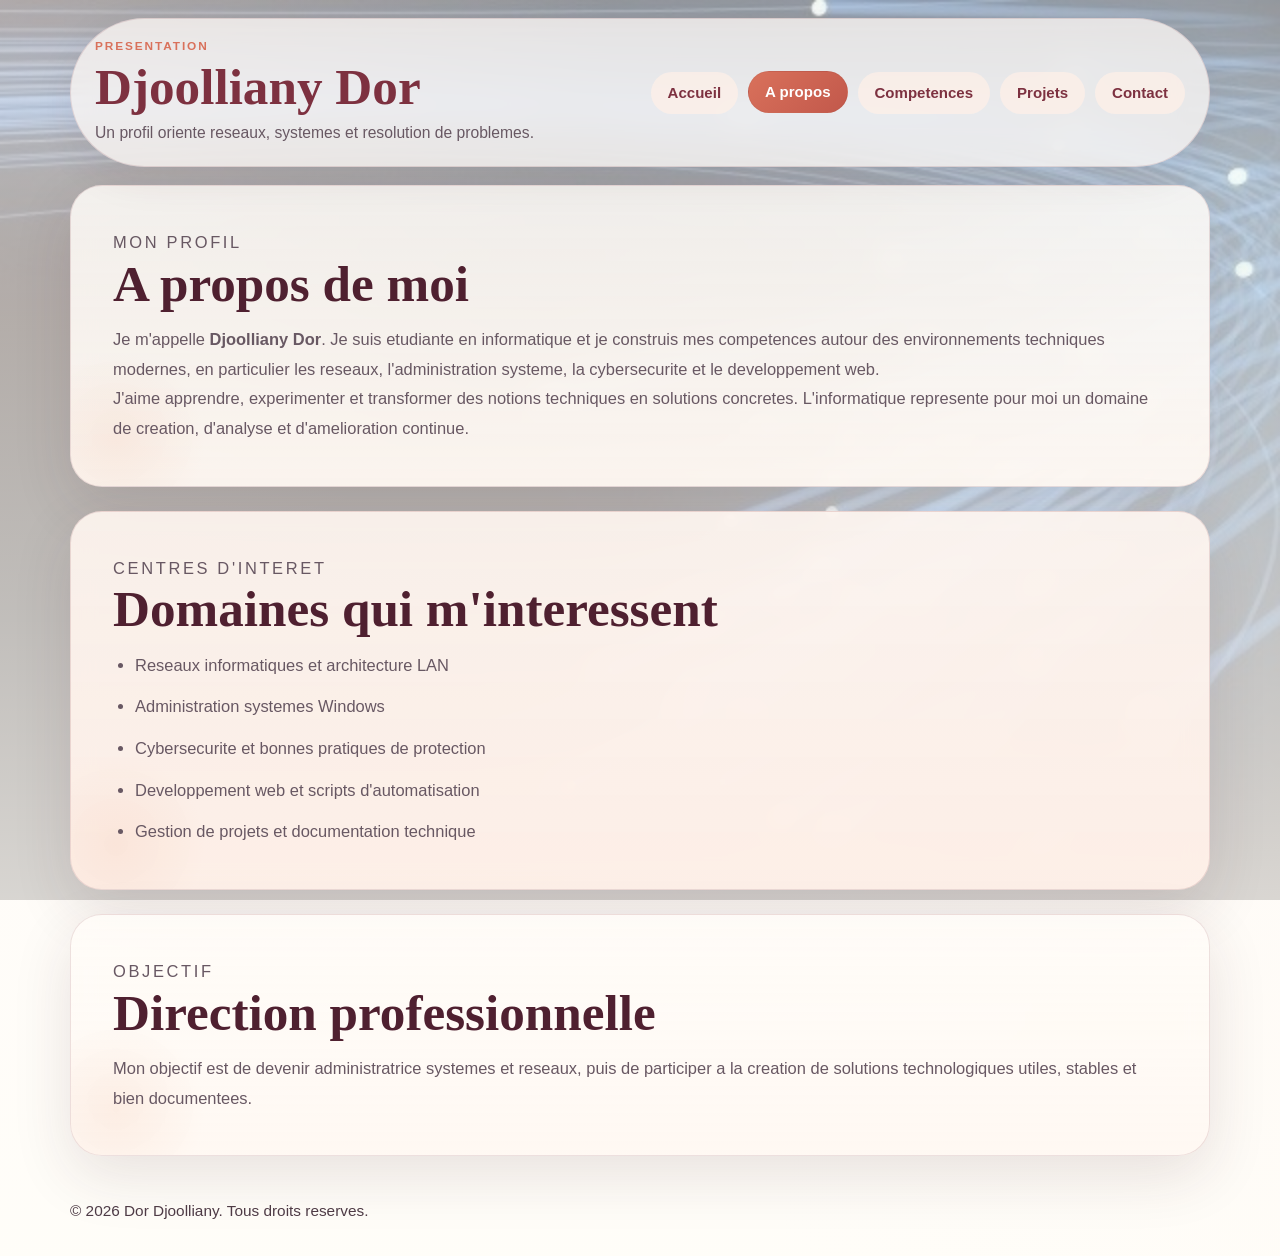
<file: a-propos.html>
<!DOCTYPE html>
<html lang="fr">
<head>
    <meta charset="UTF-8">
    <meta name="viewport" content="width=device-width, initial-scale=1.0">
    <meta name="description" content="Presentation de Djoolliany Dor, de son parcours et de ses objectifs professionnels en informatique.">
    <title>A propos | Djoolliany Dor</title>
    <link rel="stylesheet" href="style.css">
</head>
<body style="--page-image: url('djoo.jpg');">
    <header class="site-header">
        <div>
            <p class="eyebrow">Presentation</p>
            <h1>Djoolliany Dor</h1>
            <p class="tagline">Un profil oriente reseaux, systemes et resolution de problemes.</p>
        </div>
        <nav class="site-nav" aria-label="Navigation principale">
            <a href="index.html">Accueil</a>
            <a href="a-propos.html" aria-current="page">A propos</a>
            <a href="competences.html">Competences</a>
            <a href="Projets.html">Projets</a>
            <a href="Contact.html">Contact</a>
        </nav>
    </header>

    <main class="content-shell">
        <section class="card">
            <p class="section-label">Mon profil</p>
            <h2>A propos de moi</h2>
            <p>
                Je m'appelle <strong>Djoolliany Dor</strong>. Je suis etudiante en informatique et
                je construis mes competences autour des environnements techniques modernes, en particulier
                les reseaux, l'administration systeme, la cybersecurite et le developpement web.
            </p>
            <p>
                J'aime apprendre, experimenter et transformer des notions techniques en solutions
                concretes. L'informatique represente pour moi un domaine de creation, d'analyse
                et d'amelioration continue.
            </p>
        </section>

        <section class="card card-accent">
            <p class="section-label">Centres d'interet</p>
            <h2>Domaines qui m'interessent</h2>
            <ul class="feature-list">
                <li>Reseaux informatiques et architecture LAN</li>
                <li>Administration systemes Windows</li>
                <li>Cybersecurite et bonnes pratiques de protection</li>
                <li>Developpement web et scripts d'automatisation</li>
                <li>Gestion de projets et documentation technique</li>
            </ul>
        </section>

        <section class="card">
            <p class="section-label">Objectif</p>
            <h2>Direction professionnelle</h2>
            <p>
                Mon objectif est de devenir administratrice systemes et reseaux, puis de participer
                a la creation de solutions technologiques utiles, stables et bien documentees.
            </p>
        </section>
    </main>

    <footer class="site-footer">
        <div>&copy; 2026 Dor Djoolliany. Tous droits reserves.</div>
    </footer>
</body>
</html>
</file>
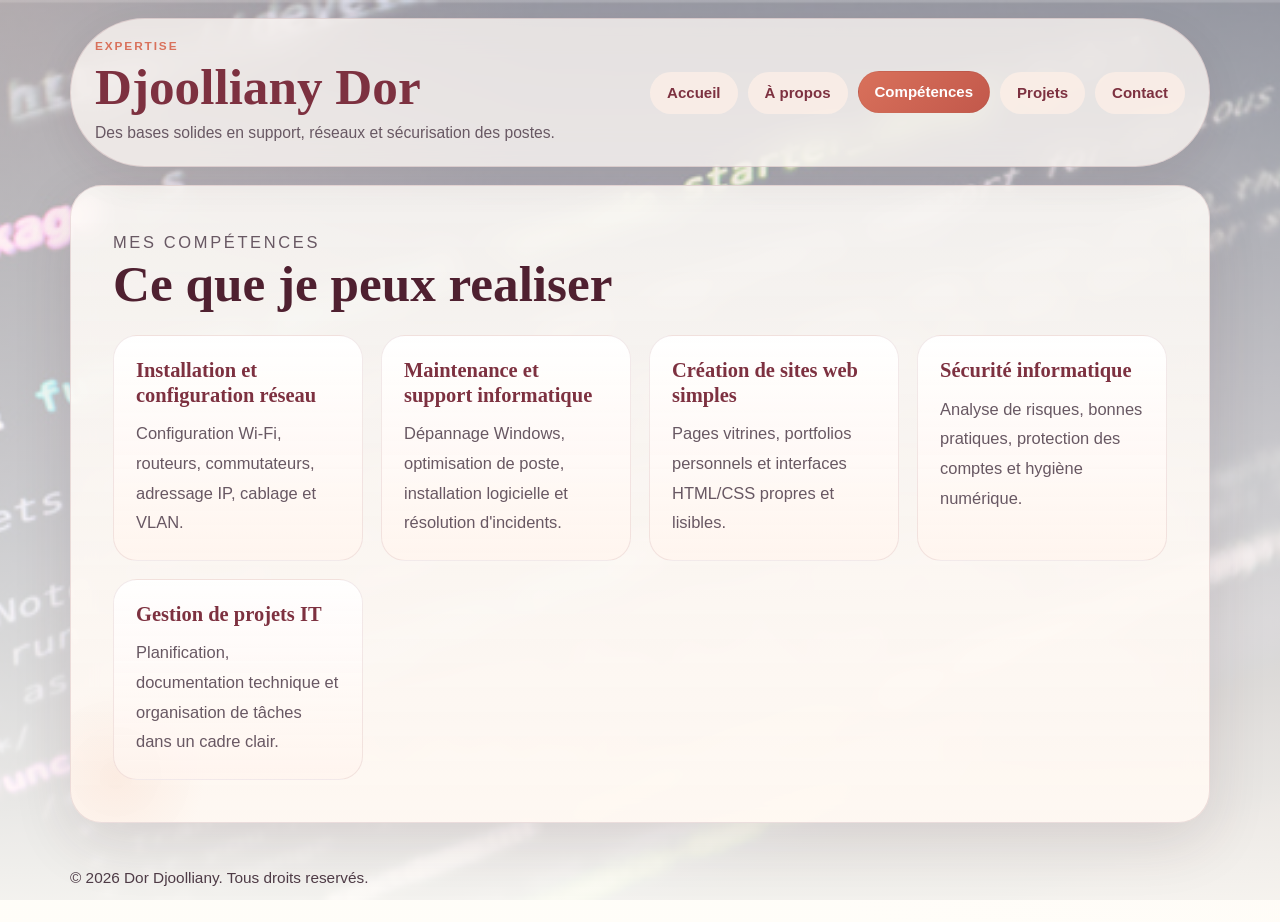
<file: competences.html>
<!DOCTYPE html>
<html lang="fr">
<head>
    <meta charset="UTF-8">
    <meta name="viewport" content="width=device-width, initial-scale=1.0">
    <meta name="description" content="Compétences techniques de Djoolliany Dor en réseaux, support informatique, sécurité et web.">
    <title>Compétences | Djoolliany Dor</title>
    <link rel="stylesheet" href="style.css">
</head>
<body style="--page-image: url('Dor.jpg');">
    <header class="site-header">
        <div>
            <p class="eyebrow">Expertise</p>
            <h1>Djoolliany Dor</h1>
            <p class="tagline">Des bases solides en support, réseaux et sécurisation des postes.</p>
        </div>
        <nav class="site-nav" aria-label="Navigation principale">
            <a href="index.html">Accueil</a>
            <a href="à-propos.html">À propos</a>
            <a href="compétences.html" aria-current="page">Compétences</a>
            <a href="Projets.html">Projets</a>
            <a href="Contact.html">Contact</a>
        </nav>
    </header>

    <main class="content-shell">
        <section class="card">
            <p class="section-label">Mes compétences</p>
            <h2>Ce que je peux realiser</h2>
            <div class="grid-cards">
                <article class="mini-card">
                    <h3>Installation et configuration réseau</h3>
                    <p>Configuration Wi-Fi, routeurs, commutateurs, adressage IP, cablage et VLAN.</p>
                </article>
                <article class="mini-card">
                    <h3>Maintenance et support informatique</h3>
                    <p>Dépannage Windows, optimisation de poste, installation logicielle et résolution d'incidents.</p>
                </article>
                <article class="mini-card">
                    <h3>Cr&eacute;ation de sites web simples</h3>
                    <p>Pages vitrines, portfolios personnels et interfaces HTML/CSS propres et lisibles.</p>
                </article>
                <article class="mini-card">
                    <h3>S&eacute;curit&eacute; informatique</h3>
                    <p>Analyse de risques, bonnes pratiques, protection des comptes et hygi&egrave;ne num&eacute;rique.</p>
                </article>
                <article class="mini-card">
                    <h3>Gestion de projets IT</h3>
                    <p>Planification, documentation technique et organisation de tâches dans un cadre clair.</p>
                </article>
            </div>
        </section>
    </main>

    <footer class="site-footer">
        <div>&copy; 2026 Dor Djoolliany. Tous droits reservés.</div>
    </footer>
</body>
</html>
</file>
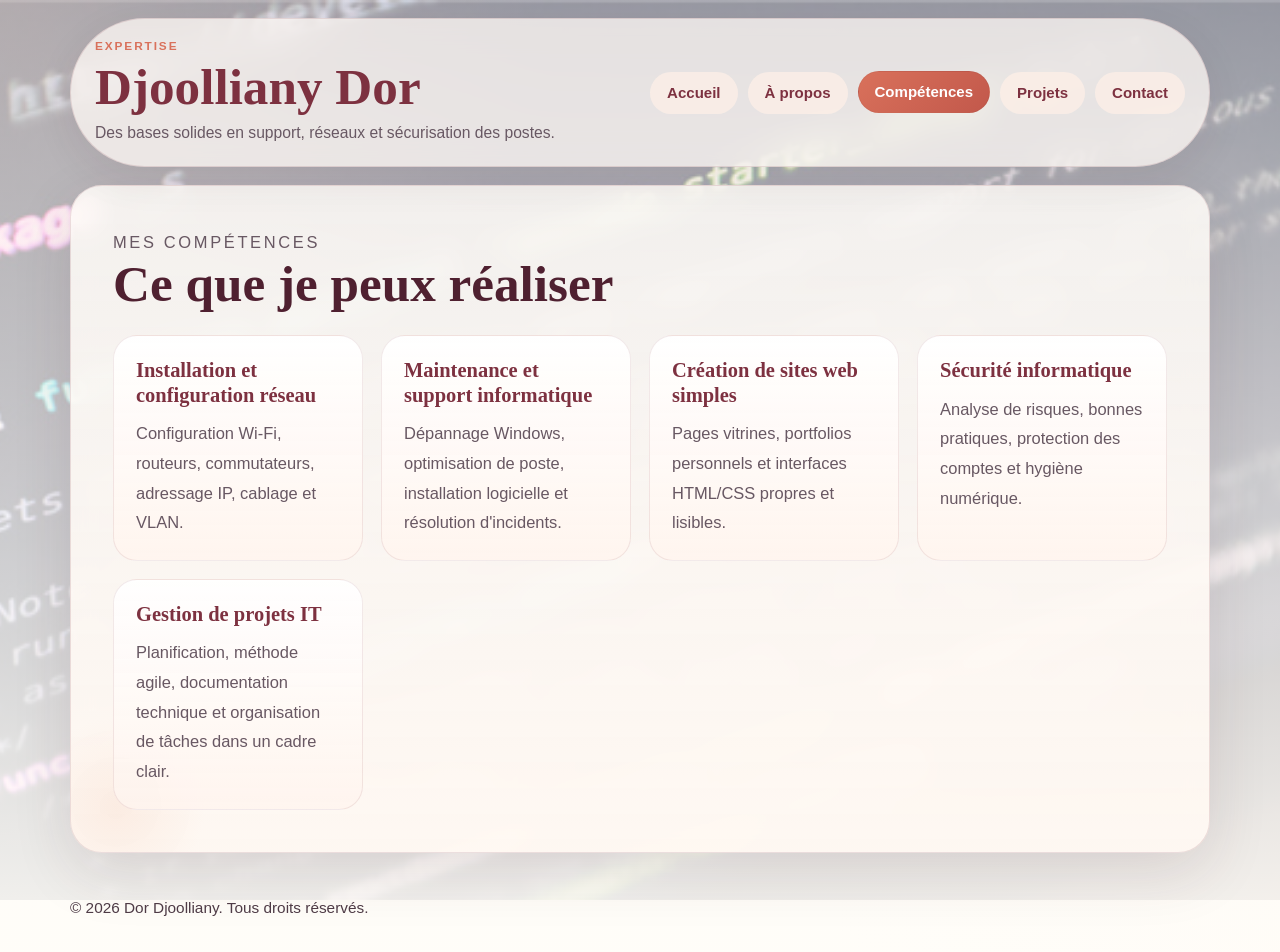
<file: compétences.html>
<!DOCTYPE html>
<html lang="fr">
<head>
    <meta charset="UTF-8">
    <meta name="viewport" content="width=device-width, initial-scale=1.0">
    <meta name="description" content="Compétences techniques de Djoolliany Dor en réseaux, support informatique, sécurité et web.">
    <title>Compétences | Djoolliany Dor</title>
    <link rel="stylesheet" href="style.css">
</head>
<body style="--page-image: url('Dor.jpg');">
    <header class="site-header">
        <div>
            <p class="eyebrow">Expertise</p>
            <h1>Djoolliany Dor</h1>
            <p class="tagline">Des bases solides en support, réseaux et sécurisation des postes.</p>
        </div>
        <nav class="site-nav" aria-label="Navigation principale">
            <a href="index.html">Accueil</a>
            <a href="à-propos.html">À propos</a>
            <a href="compétences.html" aria-current="page">Compétences</a>
            <a href="Projets.html">Projets</a>
            <a href="Contact.html">Contact</a>
        </nav>
    </header>

    <main class="content-shell">
        <section class="card">
            <p class="section-label">Mes compétences</p>
            <h2>Ce que je peux réaliser</h2>
            <div class="grid-cards">
                <article class="mini-card">
                    <h3>Installation et configuration réseau</h3>
                    <p>Configuration Wi-Fi, routeurs, commutateurs, adressage IP, cablage et VLAN.</p>
                </article>
                <article class="mini-card">
                    <h3>Maintenance et support informatique</h3>
                    <p>Dépannage Windows, optimisation de poste, installation logicielle et résolution d'incidents.</p>
                </article>
                <article class="mini-card">
                    <h3>Cr&eacute;ation de sites web simples</h3>
                    <p>Pages vitrines, portfolios personnels et interfaces HTML/CSS propres et lisibles.</p>
                </article>
                <article class="mini-card">
                    <h3>S&eacute;curit&eacute; informatique</h3>
                    <p>Analyse de risques, bonnes pratiques, protection des comptes et hygi&egrave;ne num&eacute;rique.</p>
                </article>
                <article class="mini-card">
                    <h3>Gestion de projets IT</h3>
                    <p>Planification, méthode agile, documentation technique et organisation de tâches dans un cadre clair.</p>
                </article>
            </div>
        </section>
    </main>

    <footer class="site-footer">
        <div>&copy; 2026 Dor Djoolliany. Tous droits réservés.</div>
    </footer>
</body>
</html>
</file>
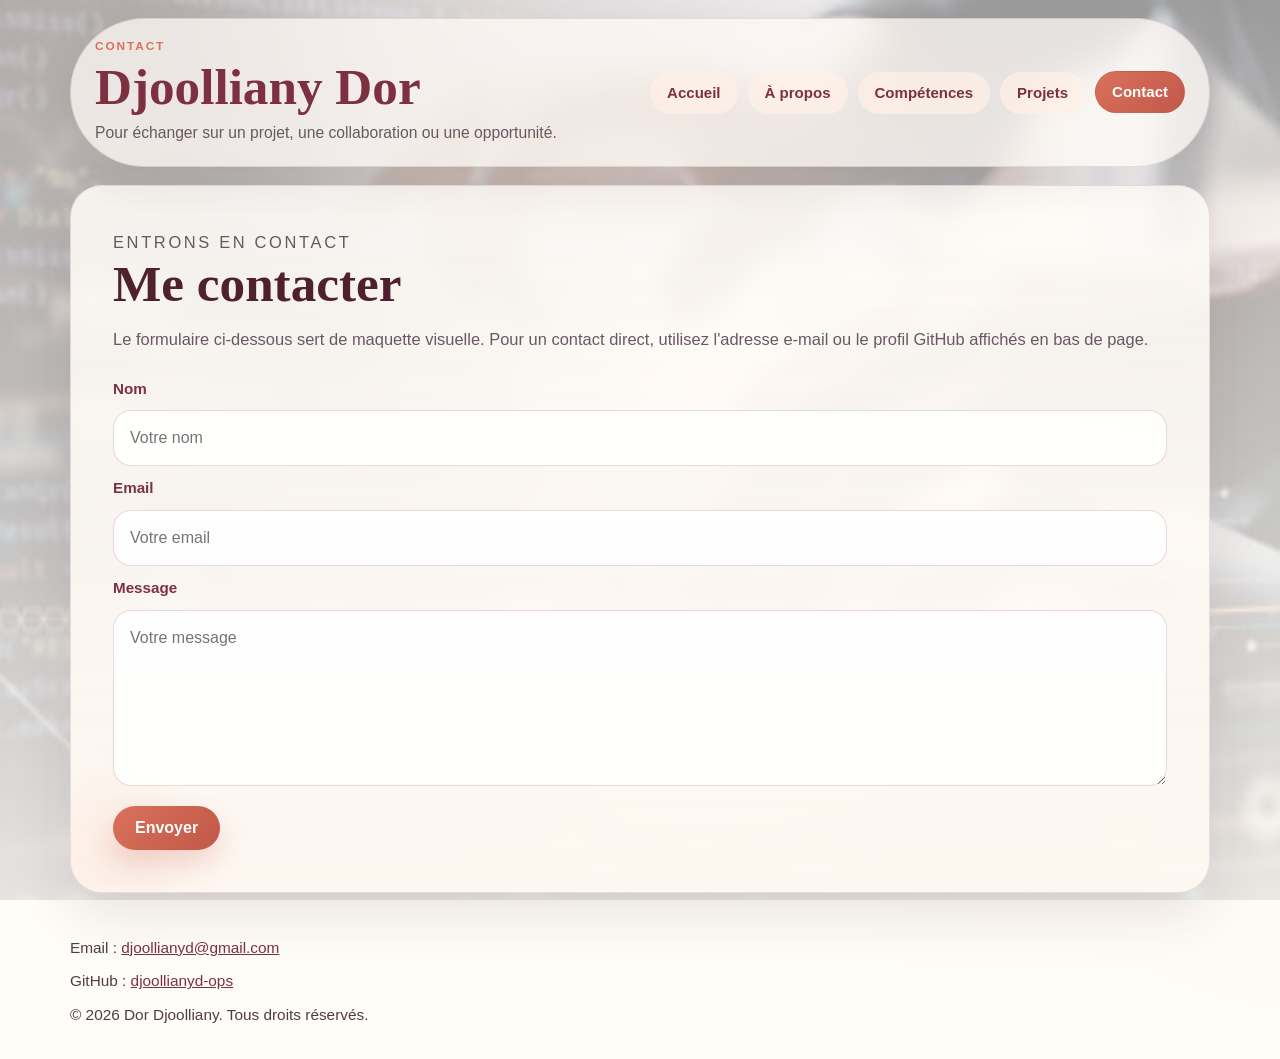
<file: Contact.html>
<!DOCTYPE html>
<html lang="fr">
<head>
    <meta charset="UTF-8">
    <meta name="viewport" content="width=device-width, initial-scale=1.0">
    <meta name="description" content="Contacter Djoolliany Dor pour un echange autour d'un projet ou d'une opportunité.">
    <title>Contact | Djoolliany Dor</title>
    <link rel="stylesheet" href="style.css">
</head>
<body style="--page-image: url('pics.jpg');">
    <header class="site-header">
        <div>
            <p class="eyebrow">Contact</p>
            <h1>Djoolliany Dor</h1>
            <p class="tagline">Pour échanger sur un projet, une collaboration ou une opportunité.</p>
        </div>
        <nav class="site-nav" aria-label="Navigation principale">
            <a href="index.html">Accueil</a>
            <a href="à-propos.html">À propos</a>
            <a href="compétences.html">Compétences</a>
            <a href="Projets.html">Projets</a>
            <a href="Contact.html" aria-current="page">Contact</a>
        </nav>
    </header>

    <main class="content-shell">
        <section class="card">
            <p class="section-label">Entrons en contact</p>
            <h2>Me contacter</h2>
            <p class="lead">
                Le formulaire ci-dessous sert de maquette visuelle. Pour un contact direct, utilisez
                l'adresse e-mail ou le profil GitHub affichés en bas de page.
            </p>
            <form class="contact-form" action="#" method="post">
                <label for="name">Nom</label>
                <input id="name" name="name" type="text" placeholder="Votre nom" required>

                <label for="email">Email</label>
                <input id="email" name="email" type="email" placeholder="Votre email" required>

                <label for="message">Message</label>
                <textarea id="message" name="message" rows="6" placeholder="Votre message" required></textarea>

                <button type="submit">Envoyer</button>
            </form>
        </section>
    </main>

    <footer class="site-footer">
        <div>Email : <a href="mailto:djoollianyd@gmail.com">djoollianyd@gmail.com</a></div>
        <div>GitHub : <a href="https://github.com/djoollianyd-ops" target="_blank" rel="noreferrer">djoollianyd-ops</a></div>
        <div>&copy; 2026 Dor Djoolliany. Tous droits réservés.</div>
    </footer>
</body>
</html>
</file>
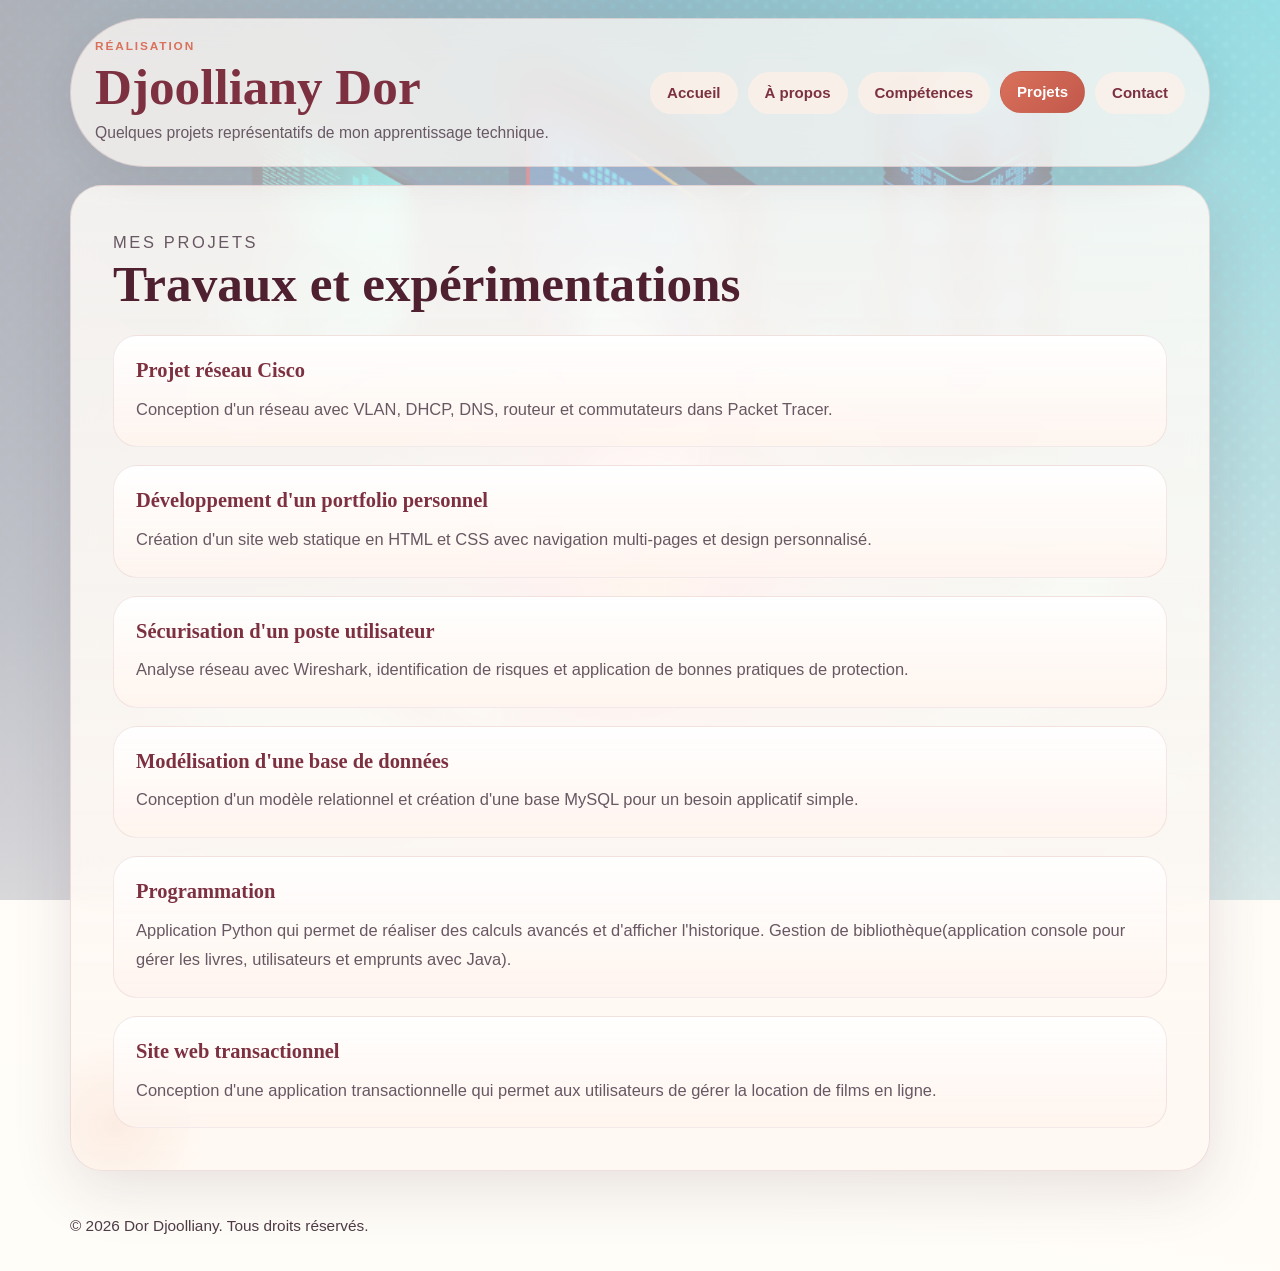
<file: Projets.html>
<!DOCTYPE html>
<html lang="fr">
<head>
    <meta charset="UTF-8">
    <meta name="viewport" content="width=device-width, initial-scale=1.0">
    <meta name="description" content="Sélection de projets techniques realisés par Djoolliany Dor.">
    <title>Projets | Djoolliany Dor</title>
    <link rel="stylesheet" href="style.css">
</head>
<body style="--page-image: url('pic.jpg');">
    <header class="site-header">
        <div>
            <p class="eyebrow">Réalisation</p>
            <h1>Djoolliany Dor</h1>
            <p class="tagline">Quelques projets représentatifs de mon apprentissage technique.</p>
        </div>
        <nav class="site-nav" aria-label="Navigation principale">
            <a href="index.html">Accueil</a>
            <a href="à-propos.html">À propos</a>
            <a href="compétences.html">Compétences</a>
            <a href="Projets.html" aria-current="page">Projets</a>
            <a href="Contact.html">Contact</a>
        </nav>
    </header>

    <main class="content-shell">
        <section class="card">
            <p class="section-label">Mes projets</p>
            <h2>Travaux et expérimentations</h2>
            <div class="stacked-cards">
                <article class="project-card">
                    <h3>Projet réseau Cisco</h3>
                    <p>Conception d'un réseau avec VLAN, DHCP, DNS, routeur et commutateurs dans Packet Tracer.</p>
                </article>
                <article class="project-card">
                    <h3>Développement d'un portfolio personnel</h3>
                    <p>Création d'un site web statique en HTML et CSS avec navigation multi-pages et design personnalisé.</p>
                </article>
                <article class="project-card">
                    <h3>Sécurisation d'un poste utilisateur</h3>
                    <p>Analyse réseau avec Wireshark, identification de risques et application de bonnes pratiques de protection.</p>
                </article>
                <article class="project-card">
                    <h3>Modélisation d'une base de données</h3>
                    <p>Conception d'un modèle relationnel et création d'une base MySQL pour un besoin applicatif simple.</p>
                </article>
                <article class="project-card">
                    <h3>Programmation</h3>
                    <p>Application Python qui permet de réaliser des calculs avancés et d'afficher l'historique. Gestion de bibliothèque(application console pour gérer les livres, utilisateurs et emprunts avec Java).</p>
                </article>
                <article class="project-card">
                    <h3>Site web transactionnel</h3>
                    <p>Conception d'une application transactionnelle qui permet aux utilisateurs de gérer la location de films en ligne.</p>
                </article>
            </div>
        </section>
    </main>

    <footer class="site-footer">
        <div>&copy; 2026 Dor Djoolliany. Tous droits réservés.</div>
    </footer>
</body>
</html>
</file>
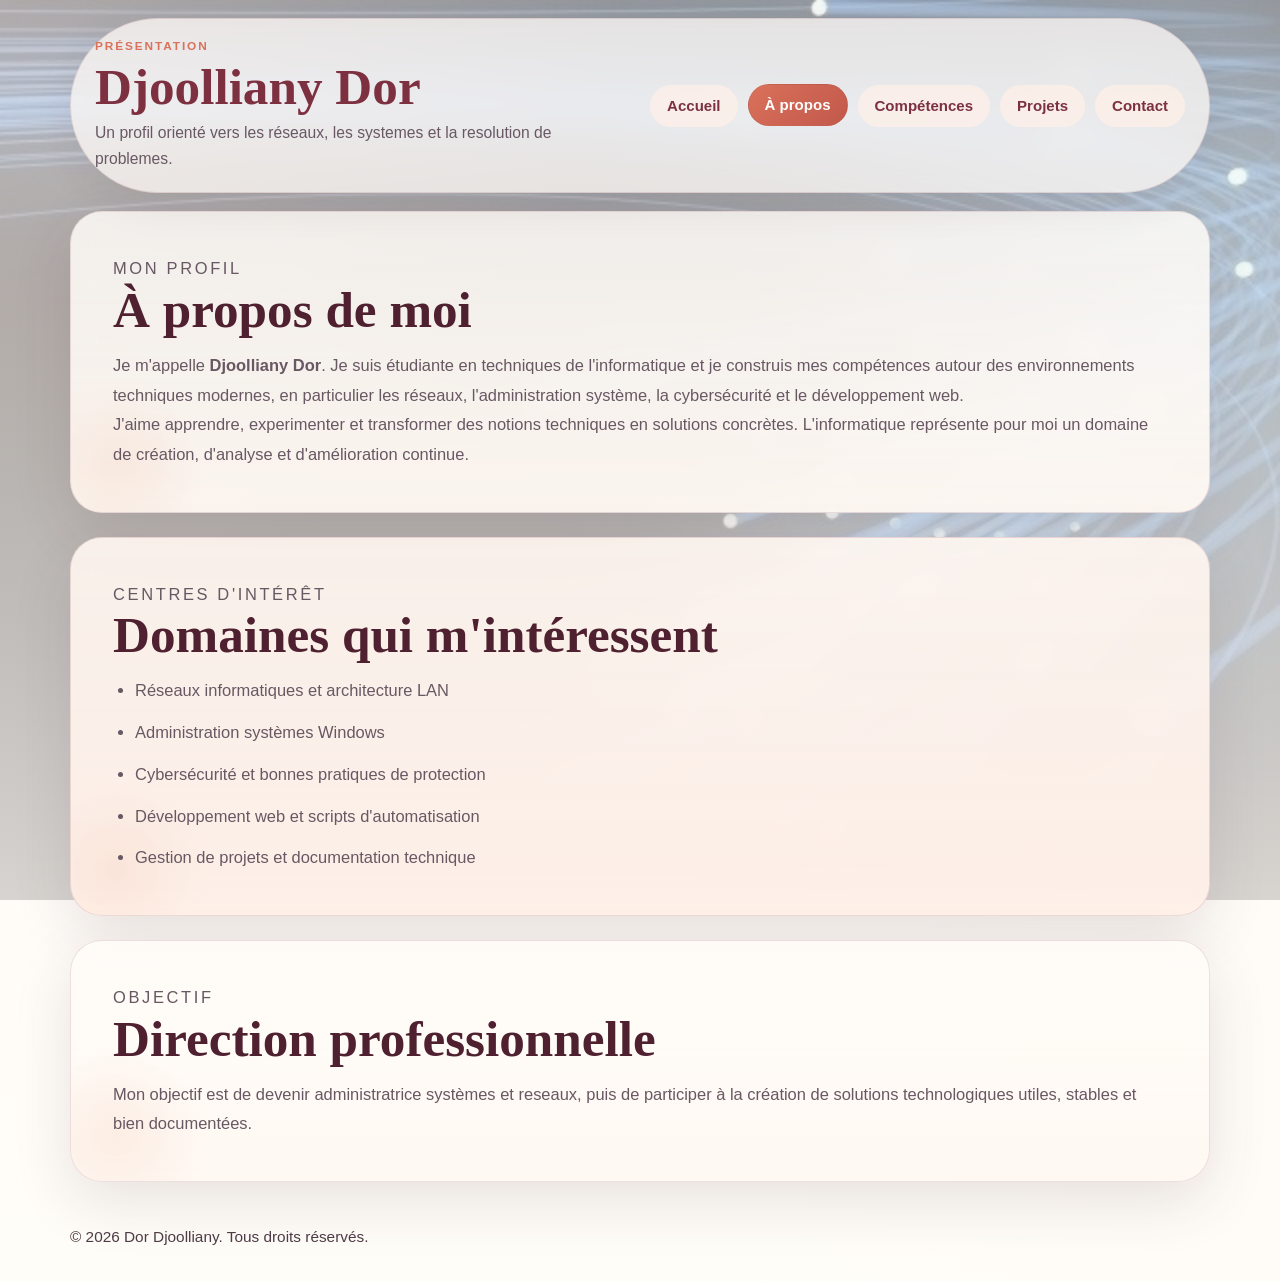
<file: à-propos.html>
<!DOCTYPE html>
<html lang="fr">
<head>
    <meta charset="UTF-8">
    <meta name="viewport" content="width=device-width, initial-scale=1.0">
    <meta name="description" content="Présentation de Djoolliany Dor, de son parcours et de ses objectifs professionnels en informatique.">
    <title>A propos | Djoolliany Dor</title>
    <link rel="stylesheet" href="style.css">
</head>
<body style="--page-image: url('djoo.jpg');">
    <header class="site-header">
        <div>
            <p class="eyebrow">Présentation</p>
            <h1>Djoolliany Dor</h1>
            <p class="tagline">Un profil orienté vers les réseaux, les systemes et la resolution de problemes.</p>
        </div>
        <nav class="site-nav" aria-label="Navigation principale">
            <a href="index.html">Accueil</a>
            <a href="à-propos.html" aria-current="page">À propos</a>
            <a href="compétences.html">Compétences</a>
            <a href="Projets.html">Projets</a>
            <a href="Contact.html">Contact</a>
        </nav>
    </header>

    <main class="content-shell">
        <section class="card">
            <p class="section-label">Mon profil</p>
            <h2>À propos de moi</h2>
            <p>
                Je m'appelle <strong>Djoolliany Dor</strong>. Je suis étudiante en techniques de l'informatique et
                je construis mes compétences autour des environnements techniques modernes, en particulier
                les réseaux, l'administration système, la cybersécurité et le développement web.
            </p>
            <p>
                J'aime apprendre, experimenter et transformer des notions techniques en solutions
                concrètes. L'informatique représente pour moi un domaine de création, d'analyse
                et d'amélioration continue.
            </p>
        </section>

        <section class="card card-accent">
            <p class="section-label">Centres d'intérêt</p>
            <h2>Domaines qui m'intéressent</h2>
            <ul class="feature-list">
                <li>Réseaux informatiques et architecture LAN</li>
                <li>Administration systèmes Windows</li>
                <li>Cybersécurité et bonnes pratiques de protection</li>
                <li>Développement web et scripts d'automatisation</li>
                <li>Gestion de projets et documentation technique</li>
            </ul>
        </section>

        <section class="card">
            <p class="section-label">Objectif</p>
            <h2>Direction professionnelle</h2>
            <p>
                Mon objectif est de devenir administratrice systèmes et reseaux, puis de participer
                à la création de solutions technologiques utiles, stables et bien documentées.
            </p>
        </section>
    </main>

    <footer class="site-footer">
        <div>&copy; 2026 Dor Djoolliany. Tous droits réservés.</div>
    </footer>
</body>
</html>
</file>
<file: style.css>
:root {
    --bg-rose: #fff7f4;
    --bg-cream: #fffdf8;
    --sand: #f4d7c7;
    --peach: #f0b79a;
    --coral: #d9715b;
    --wine: #7d3140;
    --ink: #2f2330;
    --muted: #685863;
    --line: rgba(125, 49, 64, 0.14);
    --surface: rgba(255, 252, 248, 0.84);
    --surface-strong: rgba(255, 246, 240, 0.9);
    --shadow-soft: 0 20px 60px rgba(63, 32, 41, 0.12);
    --shadow-strong: 0 28px 90px rgba(63, 32, 41, 0.18);
    --radius-xl: 32px;
    --radius-lg: 24px;
    --radius-md: 18px;
}

*,
*::before,
*::after {
    box-sizing: border-box;
}

html {
    scroll-behavior: smooth;
}

body {
    margin: 0;
    min-height: 100vh;
    color: var(--ink);
    font-family: Georgia, "Times New Roman", serif;
    background:
        linear-gradient(180deg, rgba(255, 247, 244, 0.56), rgba(255, 253, 248, 0.96)),
        radial-gradient(circle at top left, rgba(240, 183, 154, 0.28), transparent 34%),
        radial-gradient(circle at bottom right, rgba(217, 113, 91, 0.14), transparent 28%),
        var(--page-image) center / cover fixed no-repeat;
}

body::before {
    content: "";
    position: fixed;
    inset: 0;
    pointer-events: none;
    background-image:
        linear-gradient(rgba(255, 255, 255, 0.04) 1px, transparent 1px),
        linear-gradient(90deg, rgba(255, 255, 255, 0.04) 1px, transparent 1px);
    background-size: 28px 28px;
    mask-image: linear-gradient(180deg, rgba(0, 0, 0, 0.45), transparent 85%);
    opacity: 0.45;
}

a {
    color: inherit;
}

img {
    display: block;
    max-width: 100%;
}

.site-header,
.site-footer,
.content-shell,
.hero {
    width: min(1140px, calc(100% - 40px));
    margin-left: auto;
    margin-right: auto;
}

.site-header {
    position: sticky;
    top: 0;
    z-index: 10;
    display: flex;
    justify-content: space-between;
    align-items: flex-start;
    gap: 28px;
    padding: 20px 24px;
    margin-top: 18px;
    border: 1px solid var(--line);
    border-radius: 999px;
    background: rgba(255, 250, 246, 0.74);
    backdrop-filter: blur(16px);
    box-shadow: 0 12px 40px rgba(60, 28, 38, 0.08);
}

.eyebrow,
.section-label {
    margin: 0 0 10px;
    letter-spacing: 0.16em;
    text-transform: uppercase;
    font: 700 0.74rem/1.2 "Trebuchet MS", Arial, sans-serif;
    color: var(--coral);
}

.site-header h1,
h2,
h3 {
    margin: 0;
}

.site-header h1 {
    font-size: clamp(1.9rem, 4vw, 3.3rem);
    line-height: 0.92;
    color: var(--wine);
}

.tagline {
    margin: 10px 0 0;
    max-width: 32rem;
    color: var(--muted);
    font: 500 0.98rem/1.65 "Trebuchet MS", Arial, sans-serif;
}

.site-nav {
    display: flex;
    flex-wrap: wrap;
    justify-content: flex-end;
    gap: 10px;
    align-self: center;
}

.site-nav a {
    display: inline-flex;
    align-items: center;
    min-height: 42px;
    padding: 10px 16px;
    border-radius: 999px;
    text-decoration: none;
    border: 1px solid transparent;
    color: var(--wine);
    background: rgba(255, 240, 232, 0.72);
    font: 700 0.94rem/1 "Trebuchet MS", Arial, sans-serif;
    transition:
        transform 0.2s ease,
        background-color 0.2s ease,
        color 0.2s ease,
        border-color 0.2s ease;
}

.site-nav a:hover,
.site-nav a[aria-current="page"] {
    color: #fff;
    background: linear-gradient(135deg, var(--coral), #c2584b);
    border-color: rgba(0, 0, 0, 0.04);
    transform: translateY(-1px);
}

main {
    padding-bottom: 36px;
}

.hero {
    display: grid;
    grid-template-columns: minmax(260px, 360px) minmax(0, 1fr);
    gap: 34px;
    align-items: stretch;
    padding: 34px 0 52px;
}

.profile-img {
    width: 100px;
    height: 100px;
    min-height: 340px;
    object-fit: cover;
    border-radius: clamp(28px, 5vw, 42px);
    border: 10px solid rgba(255, 255, 255, 0.72);
    box-shadow: var(--shadow-strong);
}


.hero-copy,
.card {
    position: relative;
    overflow: hidden;
    background: linear-gradient(180deg, var(--surface), rgba(255, 248, 242, 0.94));
    border: 1px solid var(--line);
    border-radius: var(--radius-xl);
    box-shadow: var(--shadow-soft);
    backdrop-filter: blur(12px);
}

.hero-copy::before,
.card::before {
    content: "";
    position: absolute;
    inset: auto auto 0 0;
    width: 180px;
    height: 180px;
    border-radius: 50%;
    background: radial-gradient(circle, rgba(240, 183, 154, 0.18), transparent 70%);
    transform: translate(-25%, 25%);
}

.hero-copy {
    padding: clamp(26px, 4vw, 46px);
    display: flex;
    flex-direction: column;
    justify-content: center;
}

.hero-copy h2,
.card h2 {
    position: relative;
    z-index: 1;
    font-size: clamp(2.05rem, 4vw, 3.7rem);
    line-height: 1;
    margin-bottom: 16px;
    color: #4f2030;
}

.lead,
.card p,
.mini-card p,
.project-card p,
.feature-list li {
    position: relative;
    z-index: 1;
    margin: 0;
    color: var(--muted);
    font: 400 1.03rem/1.8 "Trebuchet MS", Arial, sans-serif;
}

.cta-grid {
    position: relative;
    z-index: 1;
    display: grid;
    grid-template-columns: repeat(2, minmax(0, 1fr));
    gap: 16px;
    margin-top: 30px;
}

.pill-card {
    display: block;
    min-height: 150px;
    padding: 18px 18px 20px;
    border-radius: var(--radius-lg);
    text-decoration: none;
    background:
        linear-gradient(180deg, rgba(255, 255, 255, 0.8), rgba(255, 243, 235, 0.95)),
        linear-gradient(135deg, rgba(240, 183, 154, 0.16), transparent);
    border: 1px solid rgba(125, 49, 64, 0.1);
    box-shadow: inset 0 1px 0 rgba(255, 255, 255, 0.6);
    transition: transform 0.2s ease, box-shadow 0.2s ease, border-color 0.2s ease;
}

.pill-card:hover {
    transform: translateY(-3px);
    border-color: rgba(125, 49, 64, 0.2);
    box-shadow: 0 18px 40px rgba(63, 32, 41, 0.12);
}

.pill-title {
    display: inline-flex;
    align-items: center;
    gap: 10px;
    margin-bottom: 10px;
    color: var(--wine);
    font: 700 1.08rem/1.2 "Trebuchet MS", Arial, sans-serif;
}

.pill-title::before {
    content: "";
    width: 10px;
    height: 10px;
    border-radius: 50%;
    background: linear-gradient(135deg, var(--coral), var(--peach));
    box-shadow: 0 0 0 6px rgba(217, 113, 91, 0.08);
}

.pill-text {
    display: block;
    color: var(--muted);
    font: 400 0.96rem/1.6 "Trebuchet MS", Arial, sans-serif;
}

.content-shell {
    display: grid;
    gap: 24px;
    padding: 18px 0 42px;
}

.card {
    padding: clamp(26px, 4vw, 42px);
}

.card-accent {
    background: linear-gradient(180deg, var(--surface-strong), rgba(255, 240, 232, 0.94));
}

.feature-list {
    margin: 0;
    padding-left: 22px;
}

.feature-list li + li {
    margin-top: 12px;
}

.grid-cards,
.stacked-cards {
    position: relative;
    z-index: 1;
    display: grid;
    gap: 18px;
    margin-top: 26px;
}

.grid-cards {
    grid-template-columns: repeat(auto-fit, minmax(230px, 1fr));
}

.mini-card,
.project-card {
    padding: 22px;
    border-radius: var(--radius-lg);
    border: 1px solid rgba(125, 49, 64, 0.1);
    background:
        linear-gradient(180deg, rgba(255, 255, 255, 0.94), rgba(255, 244, 238, 0.88));
    box-shadow: inset 0 1px 0 rgba(255, 255, 255, 0.65);
}

.mini-card h3,
.project-card h3 {
    margin-bottom: 12px;
    color: var(--wine);
    font-size: 1.28rem;
    line-height: 1.2;
}

.contact-form {
    position: relative;
    z-index: 1;
    display: grid;
    gap: 12px;
    margin-top: 24px;
}

.contact-form label {
    color: var(--wine);
    font: 700 0.95rem/1.3 "Trebuchet MS", Arial, sans-serif;
}

.contact-form input,
.contact-form textarea {
    width: 100%;
    padding: 15px 16px;
    border: 1px solid rgba(125, 49, 64, 0.18);
    border-radius: var(--radius-md);
    background: rgba(255, 255, 255, 0.9);
    color: var(--ink);
    font: 400 1rem/1.5 "Trebuchet MS", Arial, sans-serif;
    transition: border-color 0.18s ease, box-shadow 0.18s ease, background-color 0.18s ease;
}

.contact-form input:focus,
.contact-form textarea:focus {
    outline: none;
    border-color: var(--coral);
    background: #fff;
    box-shadow: 0 0 0 4px rgba(217, 113, 91, 0.12);
}

.contact-form textarea {
    min-height: 150px;
    resize: vertical;
}

.contact-form button {
    justify-self: start;
    margin-top: 8px;
    padding: 14px 22px;
    border: 0;
    border-radius: 999px;
    color: #fff;
    cursor: pointer;
    background: linear-gradient(135deg, var(--coral), #c15848);
    box-shadow: 0 14px 28px rgba(201, 88, 72, 0.22);
    font: 700 1rem/1 "Trebuchet MS", Arial, sans-serif;
    transition: transform 0.2s ease, box-shadow 0.2s ease;
}

.contact-form button:hover {
    transform: translateY(-2px);
    box-shadow: 0 18px 34px rgba(201, 88, 72, 0.28);
}

.site-footer {
    display: grid;
    gap: 8px;
    padding: 0 0 32px;
    color: #4f3c47;
    font: 400 0.96rem/1.65 "Trebuchet MS", Arial, sans-serif;
}

.site-footer a {
    color: var(--wine);
}

@media (max-width: 980px) {
    .site-header {
        border-radius: 32px;
        flex-direction: column;
        align-items: stretch;
    }

    .site-nav {
        justify-content: flex-start;
    }

    .hero {
        grid-template-columns: 1fr;
    }

    .profile-img {
        min-height: 180px;
        max-height: 180px;
    }
}

@media (max-width: 720px) {
    .site-header,
    .site-footer,
    .content-shell,
    .hero {
        width: min(100% - 24px, 1140px);
    }

    .site-header {
        position: static;
        margin-top: 12px;
        padding: 18px;
    }

    .site-header h1 {
        font-size: 2.2rem;
    }

    .hero {
        gap: 20px;
        padding-top: 18px;
    }

    .hero-copy,
    .card {
        padding: 22px;
        border-radius: 26px;
    }

    .hero-copy h2,
    .card h2 {
        font-size: 2rem;
    }

    .cta-grid,
    .grid-cards {
        grid-template-columns: 1fr;
    }

    .site-nav a {
        flex: 1 1 calc(50% - 10px);
        justify-content: center;
    }

    .contact-form button {
        width: 100%;
        justify-self: stretch;
    }
}

@media (max-width: 480px) {
    body {
        background-attachment: scroll;
    }

    .site-header,
    .site-footer,
    .content-shell,
    .hero {
        width: calc(100% - 18px);
    }

    .site-header {
        padding: 16px;
        border-radius: 24px;
    }

    .site-nav {
        gap: 8px;
    }

    .site-nav a {
        flex-basis: 100%;
        min-height: 40px;
        padding: 10px 14px;
    }

    .profile-img {
        min-height: 220px;
        border-width: 8px;
    }

    .hero-copy h2,
    .card h2 {
        font-size: 1.75rem;
    }

    .lead,
    .card p,
    .mini-card p,
    .project-card p,
    .feature-list li {
        font-size: 0.97rem;
        line-height: 1.7;
    }

    .pill-card,
    .mini-card,
    .project-card {
        padding: 18px;
    }
}

@media (prefers-reduced-motion: no-preference) {
    .hero-copy,
    .card,
    .profile-img {
        animation: rise-in 700ms ease both;
    }

    .pill-card:nth-child(2),
    .mini-card:nth-child(2),
    .project-card:nth-child(2) {
        animation-delay: 90ms;
    }

    .pill-card:nth-child(3),
    .mini-card:nth-child(3),
    .project-card:nth-child(3) {
        animation-delay: 160ms;
    }

    .pill-card:nth-child(4),
    .mini-card:nth-child(4),
    .project-card:nth-child(4) {
        animation-delay: 220ms;
    }

    .pill-card,
    .mini-card,
    .project-card {
        animation: rise-in 760ms ease both;
    }
}

@keyframes rise-in {
    from {
        opacity: 0;
        transform: translateY(18px);
    }

    to {
        opacity: 1;
        transform: translateY(0);
    }
}
</file>
